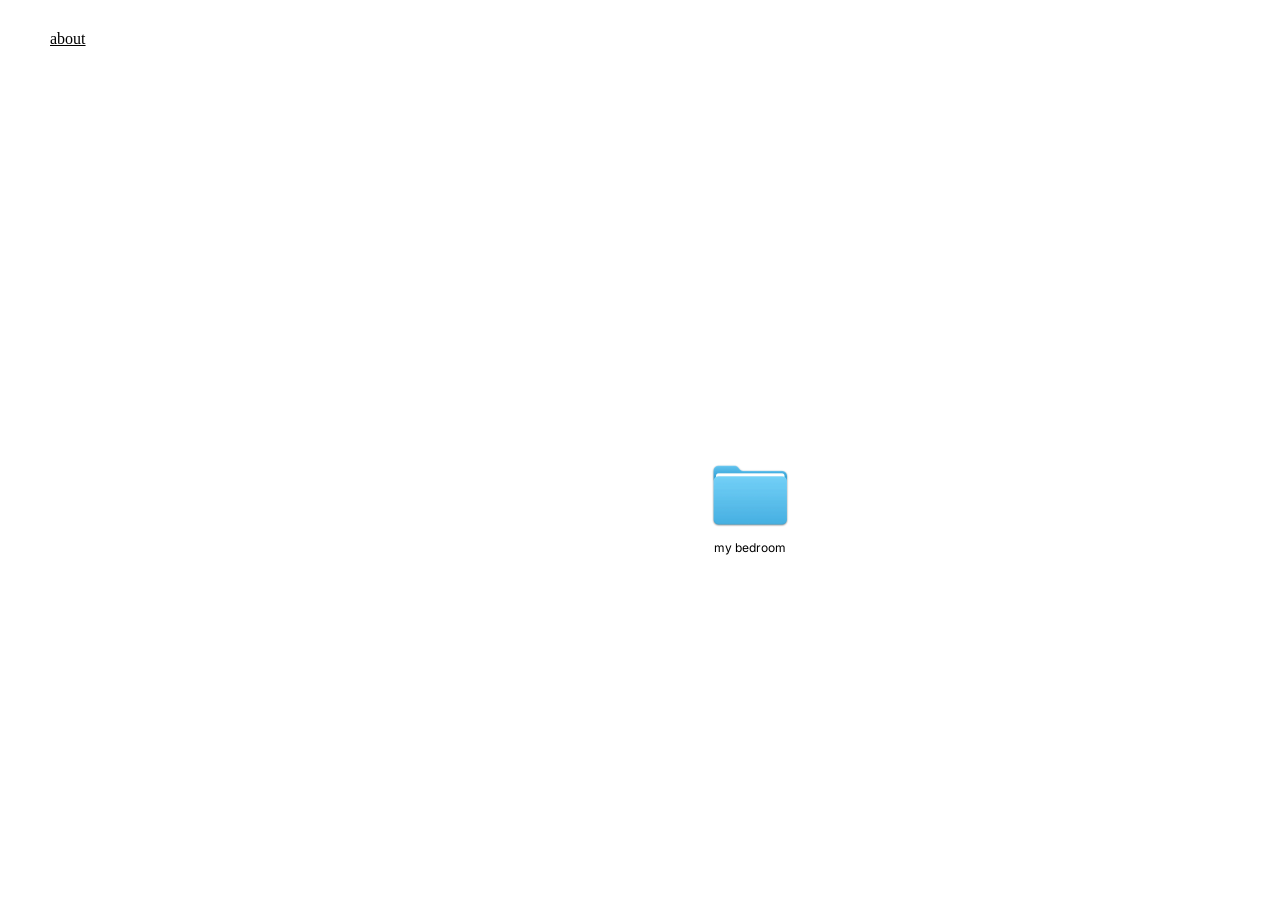
<file: index.html>
<!doctype html>
<html>
    <head>
        <title>translation machine
        </title>

        <link rel="icon" type="image/x-icon" href="myimages/folder Medium.png">

        <link rel="stylesheet" href="main.css">
        <link rel="stylesheet" href="https://fonts.googleapis.com/css?family=inter">    


        <meta name="viewport" content="width=device-width, initial-scale=1.0">
    </head>


    <body>


    <div class="container">
            <div class="about">
            about
            </div>

        <div class="words show">
 my friend michael was going through his files (on mac finder) to search for a specific photo he wanted to show me, and said (multiple times) something along the lines of “sorry my files are so messy”
 <br> <br>
i honestly didn't even think (or care) that they were messy. i know that i've also apologized about my folders and files in the same way. i am so embarrassed of how unorganized they are!
<br> <br>
it reminded me of the way i, and many others, talk and feel about our bedrooms. “sorry its so messy in here!”
<br> <br>
bedrooms, similarly to file managers on our computers, are sacred personal spaces. they give permission for (& maybe perpetuate) the accumulation of clutter and chaos. we can be soooo messy and no one would ever know unless we welcomed them into these spaces.
<br> <br>
this is my room and the things that happen in my room documented through/translated to files and folders <3
</div>

<div class="pic1 show">
<img src="myimages/finderglow.png">
</div>

<div class="pic2 show">
<img src="myimages/roomglow.jpg">
</div>



        <div class="folderpaircontainerwrap">
        <a href="page1.html">
            <div class="folderpaircontainer">
                <div class="foldericondiv">
                    <img class="foldericon" src="myimages/folder Medium.png">
                </div>
                <div class="name">
                    <p> my bedroom </p>
                </div>
            </div>
        </a>
        </div>


    </div>



    </body>
</html>
</file>
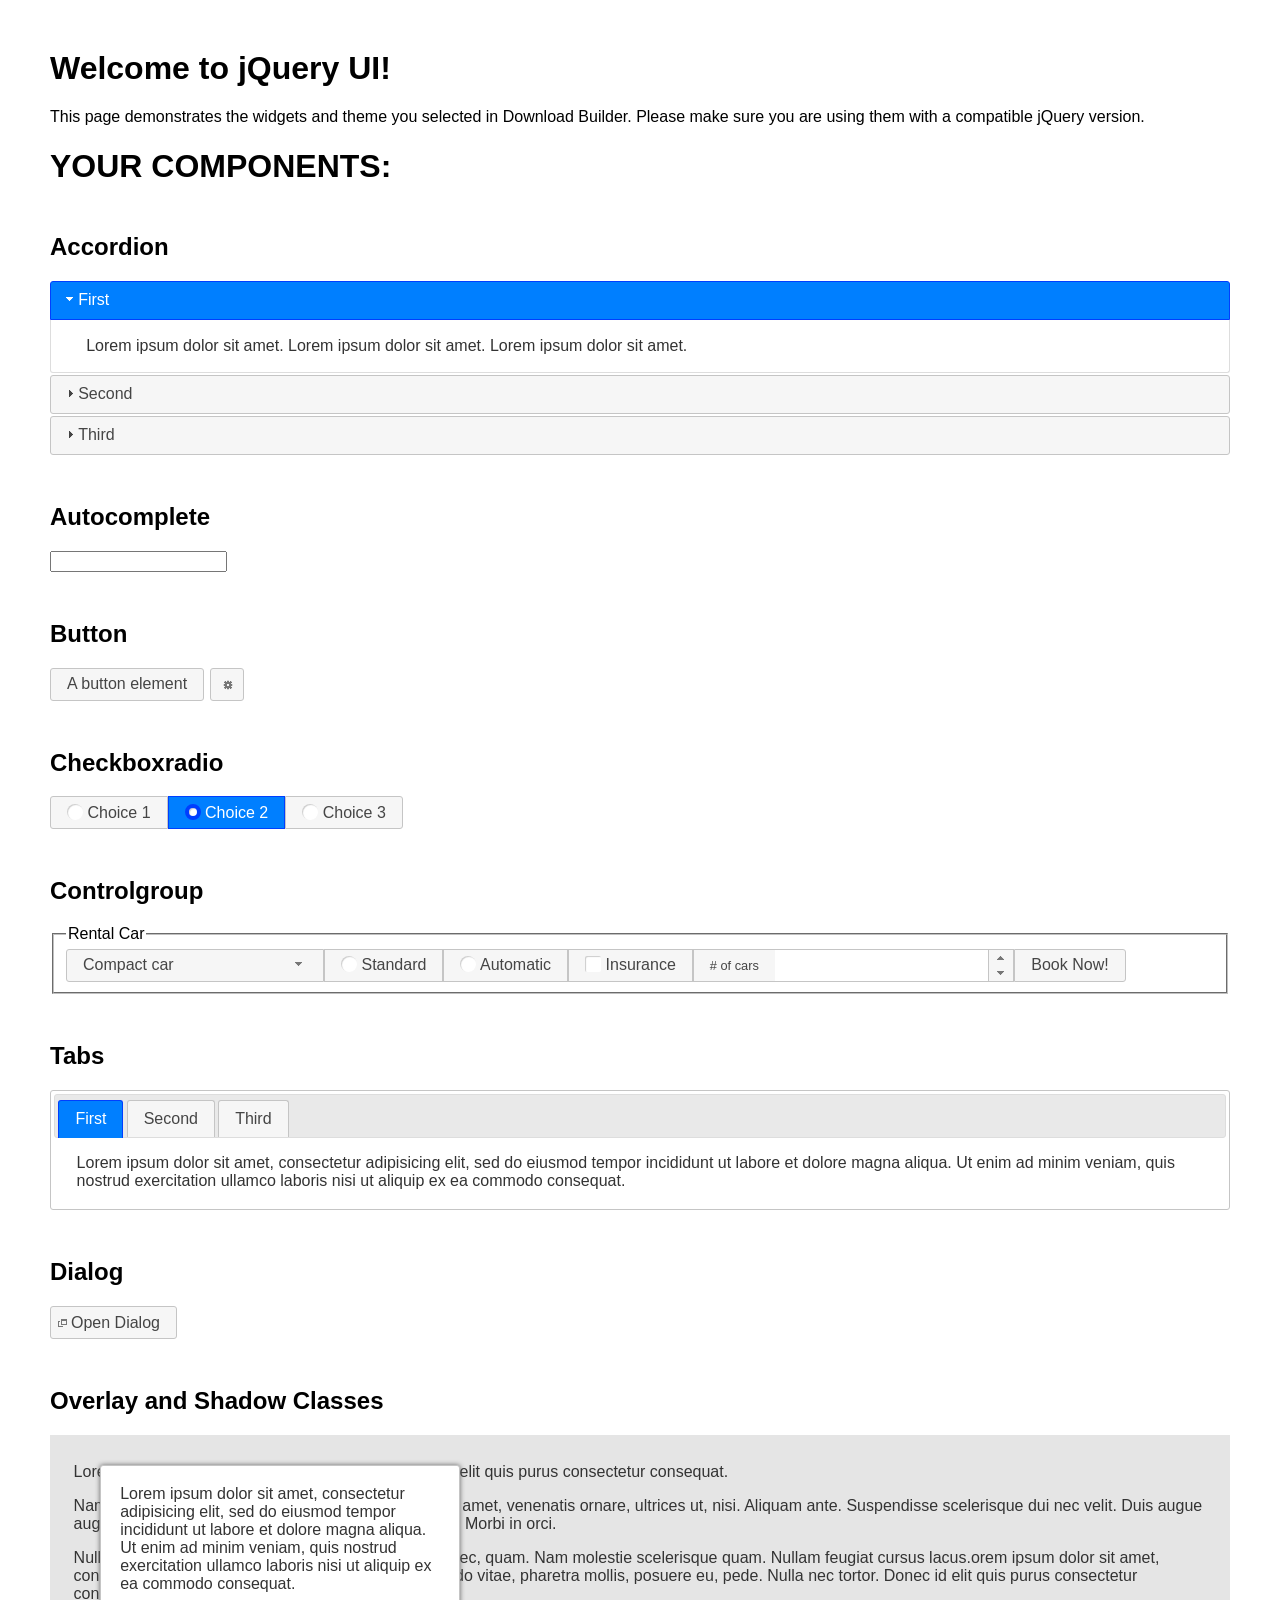
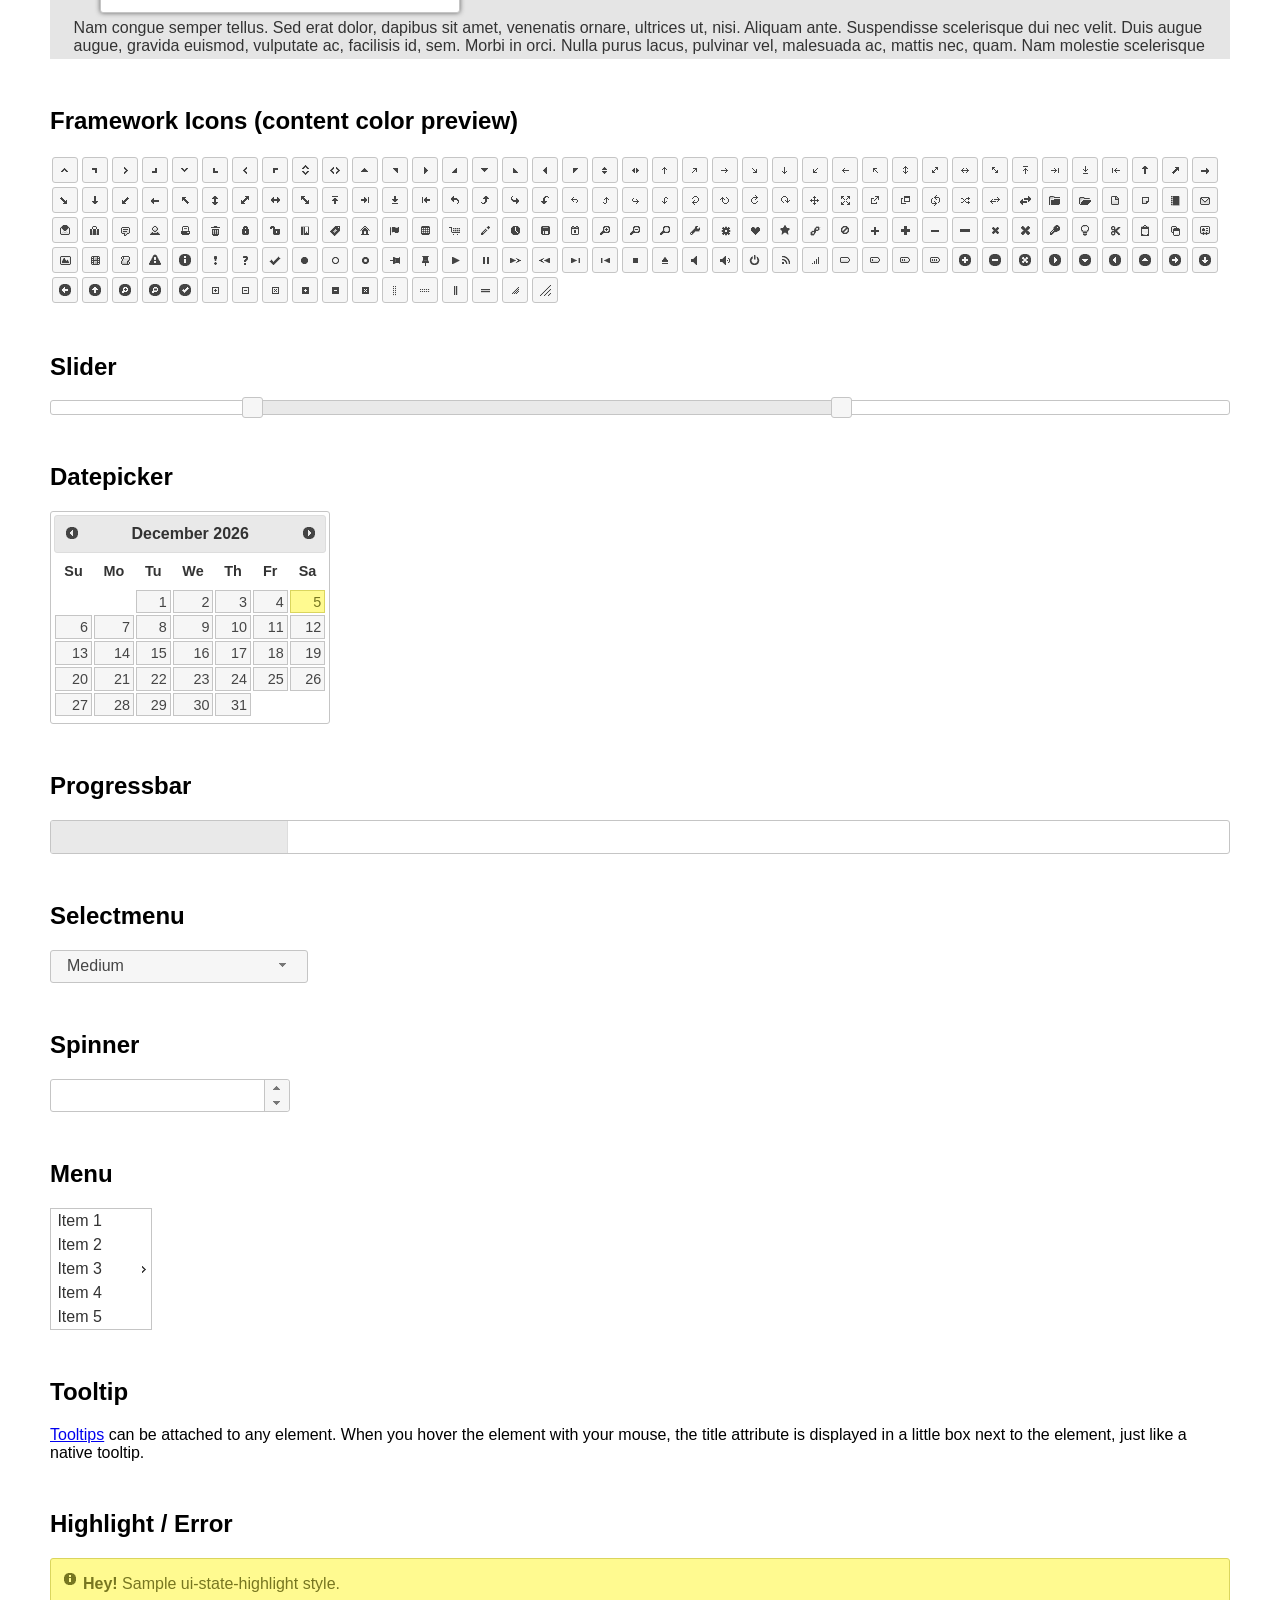
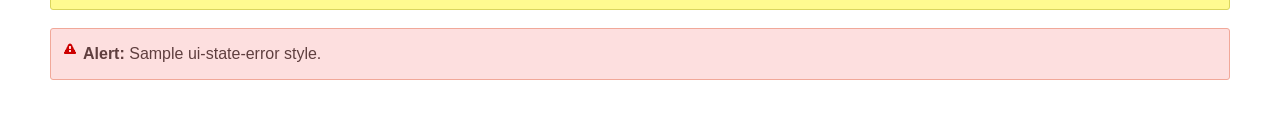
<file: jquery-ui-1.14.2/index.html>
<!doctype html>
<html lang="us">
<head>
	<meta charset="utf-8">
	<title>jQuery UI Example Page</title>
	<link href="jquery-ui.css" rel="stylesheet">
	<style>
	body{
		font-family: "Trebuchet MS", sans-serif;
		margin: 50px;
	}
	.demoHeaders {
		margin-top: 2em;
	}
	#dialog-link {
		padding: .4em 1em .4em 20px;
		text-decoration: none;
		position: relative;
	}
	#dialog-link span.ui-icon {
		margin: 0 5px 0 0;
		position: absolute;
		left: .2em;
		top: 50%;
		margin-top: -8px;
	}
	#icons {
		margin: 0;
		padding: 0;
	}
	#icons li {
		margin: 2px;
		position: relative;
		padding: 4px 0;
		cursor: pointer;
		float: left;
		list-style: none;
	}
	#icons span.ui-icon {
		float: left;
		margin: 0 4px;
	}
	.fakewindowcontain .ui-widget-overlay {
		position: absolute;
	}
	select {
		width: 200px;
	}
	</style>
</head>
<body>

<h1>Welcome to jQuery UI!</h1>

<div class="ui-widget">
	<p>This page demonstrates the widgets and theme you selected in Download Builder. Please make sure you are using them with a compatible jQuery version.</p>
</div>

<h1>YOUR COMPONENTS:</h1>

<!-- Accordion -->
<h2 class="demoHeaders">Accordion</h2>
<div id="accordion">
	<h3>First</h3>
	<div>Lorem ipsum dolor sit amet. Lorem ipsum dolor sit amet. Lorem ipsum dolor sit amet.</div>
	<h3>Second</h3>
	<div>Phasellus mattis tincidunt nibh.</div>
	<h3>Third</h3>
	<div>Nam dui erat, auctor a, dignissim quis.</div>
</div>

<!-- Autocomplete -->
<h2 class="demoHeaders">Autocomplete</h2>
<div>
	<input id="autocomplete" title="type &quot;a&quot;">
</div>

<!-- Button -->
<h2 class="demoHeaders">Button</h2>
<button id="button">A button element</button>
<button id="button-icon">An icon-only button</button>

<!-- Checkboxradio -->
<h2 class="demoHeaders">Checkboxradio</h2>
<form style="margin-top: 1em;">
	<div id="radioset">
		<input type="radio" id="radio1" name="radio"><label for="radio1">Choice 1</label>
		<input type="radio" id="radio2" name="radio" checked="checked"><label for="radio2">Choice 2</label>
		<input type="radio" id="radio3" name="radio"><label for="radio3">Choice 3</label>
	</div>
</form>

<!-- Controlgroup -->
<h2 class="demoHeaders">Controlgroup</h2>
<fieldset>
	<legend>Rental Car</legend>
	<div id="controlgroup">
		<select id="car-type">
			<option>Compact car</option>
			<option>Midsize car</option>
			<option>Full size car</option>
			<option>SUV</option>
			<option>Luxury</option>
			<option>Truck</option>
			<option>Van</option>
		</select>
		<label for="transmission-standard">Standard</label>
		<input type="radio" name="transmission" id="transmission-standard">
		<label for="transmission-automatic">Automatic</label>
		<input type="radio" name="transmission" id="transmission-automatic">
		<label for="insurance">Insurance</label>
		<input type="checkbox" name="insurance" id="insurance">
		<label for="horizontal-spinner" class="ui-controlgroup-label"># of cars</label>
		<input id="horizontal-spinner" class="ui-spinner-input">
		<button>Book Now!</button>
	</div>
</fieldset>

<!-- Tabs -->
<h2 class="demoHeaders">Tabs</h2>
<div id="tabs">
	<ul>
		<li><a href="#tabs-1">First</a></li>
		<li><a href="#tabs-2">Second</a></li>
		<li><a href="#tabs-3">Third</a></li>
	</ul>
	<div id="tabs-1">Lorem ipsum dolor sit amet, consectetur adipisicing elit, sed do eiusmod tempor incididunt ut labore et dolore magna aliqua. Ut enim ad minim veniam, quis nostrud exercitation ullamco laboris nisi ut aliquip ex ea commodo consequat.</div>
	<div id="tabs-2">Phasellus mattis tincidunt nibh. Cras orci urna, blandit id, pretium vel, aliquet ornare, felis. Maecenas scelerisque sem non nisl. Fusce sed lorem in enim dictum bibendum.</div>
	<div id="tabs-3">Nam dui erat, auctor a, dignissim quis, sollicitudin eu, felis. Pellentesque nisi urna, interdum eget, sagittis et, consequat vestibulum, lacus. Mauris porttitor ullamcorper augue.</div>
</div>

<h2 class="demoHeaders">Dialog</h2>
<p>
	<button id="dialog-link" class="ui-button ui-corner-all ui-widget">
		<span class="ui-icon ui-icon-newwin"></span>Open Dialog
	</button>
</p>

<h2 class="demoHeaders">Overlay and Shadow Classes</h2>
<div style="position: relative; width: 96%; height: 200px; padding:1% 2%; overflow:hidden;" class="fakewindowcontain">
	<p>Lorem ipsum dolor sit amet,  Nulla nec tortor. Donec id elit quis purus consectetur consequat. </p><p>Nam congue semper tellus. Sed erat dolor, dapibus sit amet, venenatis ornare, ultrices ut, nisi. Aliquam ante. Suspendisse scelerisque dui nec velit. Duis augue augue, gravida euismod, vulputate ac, facilisis id, sem. Morbi in orci. </p><p>Nulla purus lacus, pulvinar vel, malesuada ac, mattis nec, quam. Nam molestie scelerisque quam. Nullam feugiat cursus lacus.orem ipsum dolor sit amet, consectetur adipiscing elit. Donec libero risus, commodo vitae, pharetra mollis, posuere eu, pede. Nulla nec tortor. Donec id elit quis purus consectetur consequat. </p><p>Nam congue semper tellus. Sed erat dolor, dapibus sit amet, venenatis ornare, ultrices ut, nisi. Aliquam ante. Suspendisse scelerisque dui nec velit. Duis augue augue, gravida euismod, vulputate ac, facilisis id, sem. Morbi in orci. Nulla purus lacus, pulvinar vel, malesuada ac, mattis nec, quam. Nam molestie scelerisque quam. </p><p>Nullam feugiat cursus lacus.orem ipsum dolor sit amet, consectetur adipiscing elit. Donec libero risus, commodo vitae, pharetra mollis, posuere eu, pede. Nulla nec tortor. Donec id elit quis purus consectetur consequat. Nam congue semper tellus. Sed erat dolor, dapibus sit amet, venenatis ornare, ultrices ut, nisi. Aliquam ante. </p><p>Suspendisse scelerisque dui nec velit. Duis augue augue, gravida euismod, vulputate ac, facilisis id, sem. Morbi in orci. Nulla purus lacus, pulvinar vel, malesuada ac, mattis nec, quam. Nam molestie scelerisque quam. Nullam feugiat cursus lacus.orem ipsum dolor sit amet, consectetur adipiscing elit. Donec libero risus, commodo vitae, pharetra mollis, posuere eu, pede. Nulla nec tortor. Donec id elit quis purus consectetur consequat. Nam congue semper tellus. Sed erat dolor, dapibus sit amet, venenatis ornare, ultrices ut, nisi. </p>

	<!-- ui-dialog -->
	<div class="ui-widget-overlay ui-front"></div>
	<div style="position: absolute; width: 320px; left: 50px; top: 30px; padding: 1.2em" class="ui-widget ui-front ui-widget-content ui-corner-all ui-widget-shadow">
		Lorem ipsum dolor sit amet, consectetur adipisicing elit, sed do eiusmod tempor incididunt ut labore et dolore magna aliqua. Ut enim ad minim veniam, quis nostrud exercitation ullamco laboris nisi ut aliquip ex ea commodo consequat.
	</div>

</div>

<!-- ui-dialog -->
<div id="dialog" title="Dialog Title">
	<p>Lorem ipsum dolor sit amet, consectetur adipisicing elit, sed do eiusmod tempor incididunt ut labore et dolore magna aliqua. Ut enim ad minim veniam, quis nostrud exercitation ullamco laboris nisi ut aliquip ex ea commodo consequat.</p>
</div>


<h2 class="demoHeaders">Framework Icons (content color preview)</h2>
<ul id="icons" class="ui-widget ui-helper-clearfix">
	<li class="ui-state-default ui-corner-all" title=".ui-icon-caret-1-n"><span class="ui-icon ui-icon-caret-1-n"></span></li>
	<li class="ui-state-default ui-corner-all" title=".ui-icon-caret-1-ne"><span class="ui-icon ui-icon-caret-1-ne"></span></li>
	<li class="ui-state-default ui-corner-all" title=".ui-icon-caret-1-e"><span class="ui-icon ui-icon-caret-1-e"></span></li>
	<li class="ui-state-default ui-corner-all" title=".ui-icon-caret-1-se"><span class="ui-icon ui-icon-caret-1-se"></span></li>
	<li class="ui-state-default ui-corner-all" title=".ui-icon-caret-1-s"><span class="ui-icon ui-icon-caret-1-s"></span></li>
	<li class="ui-state-default ui-corner-all" title=".ui-icon-caret-1-sw"><span class="ui-icon ui-icon-caret-1-sw"></span></li>
	<li class="ui-state-default ui-corner-all" title=".ui-icon-caret-1-w"><span class="ui-icon ui-icon-caret-1-w"></span></li>
	<li class="ui-state-default ui-corner-all" title=".ui-icon-caret-1-nw"><span class="ui-icon ui-icon-caret-1-nw"></span></li>
	<li class="ui-state-default ui-corner-all" title=".ui-icon-caret-2-n-s"><span class="ui-icon ui-icon-caret-2-n-s"></span></li>
	<li class="ui-state-default ui-corner-all" title=".ui-icon-caret-2-e-w"><span class="ui-icon ui-icon-caret-2-e-w"></span></li>
	<li class="ui-state-default ui-corner-all" title=".ui-icon-triangle-1-n"><span class="ui-icon ui-icon-triangle-1-n"></span></li>
	<li class="ui-state-default ui-corner-all" title=".ui-icon-triangle-1-ne"><span class="ui-icon ui-icon-triangle-1-ne"></span></li>
	<li class="ui-state-default ui-corner-all" title=".ui-icon-triangle-1-e"><span class="ui-icon ui-icon-triangle-1-e"></span></li>
	<li class="ui-state-default ui-corner-all" title=".ui-icon-triangle-1-se"><span class="ui-icon ui-icon-triangle-1-se"></span></li>
	<li class="ui-state-default ui-corner-all" title=".ui-icon-triangle-1-s"><span class="ui-icon ui-icon-triangle-1-s"></span></li>
	<li class="ui-state-default ui-corner-all" title=".ui-icon-triangle-1-sw"><span class="ui-icon ui-icon-triangle-1-sw"></span></li>
	<li class="ui-state-default ui-corner-all" title=".ui-icon-triangle-1-w"><span class="ui-icon ui-icon-triangle-1-w"></span></li>
	<li class="ui-state-default ui-corner-all" title=".ui-icon-triangle-1-nw"><span class="ui-icon ui-icon-triangle-1-nw"></span></li>
	<li class="ui-state-default ui-corner-all" title=".ui-icon-triangle-2-n-s"><span class="ui-icon ui-icon-triangle-2-n-s"></span></li>
	<li class="ui-state-default ui-corner-all" title=".ui-icon-triangle-2-e-w"><span class="ui-icon ui-icon-triangle-2-e-w"></span></li>
	<li class="ui-state-default ui-corner-all" title=".ui-icon-arrow-1-n"><span class="ui-icon ui-icon-arrow-1-n"></span></li>
	<li class="ui-state-default ui-corner-all" title=".ui-icon-arrow-1-ne"><span class="ui-icon ui-icon-arrow-1-ne"></span></li>
	<li class="ui-state-default ui-corner-all" title=".ui-icon-arrow-1-e"><span class="ui-icon ui-icon-arrow-1-e"></span></li>
	<li class="ui-state-default ui-corner-all" title=".ui-icon-arrow-1-se"><span class="ui-icon ui-icon-arrow-1-se"></span></li>
	<li class="ui-state-default ui-corner-all" title=".ui-icon-arrow-1-s"><span class="ui-icon ui-icon-arrow-1-s"></span></li>
	<li class="ui-state-default ui-corner-all" title=".ui-icon-arrow-1-sw"><span class="ui-icon ui-icon-arrow-1-sw"></span></li>
	<li class="ui-state-default ui-corner-all" title=".ui-icon-arrow-1-w"><span class="ui-icon ui-icon-arrow-1-w"></span></li>
	<li class="ui-state-default ui-corner-all" title=".ui-icon-arrow-1-nw"><span class="ui-icon ui-icon-arrow-1-nw"></span></li>
	<li class="ui-state-default ui-corner-all" title=".ui-icon-arrow-2-n-s"><span class="ui-icon ui-icon-arrow-2-n-s"></span></li>
	<li class="ui-state-default ui-corner-all" title=".ui-icon-arrow-2-ne-sw"><span class="ui-icon ui-icon-arrow-2-ne-sw"></span></li>
	<li class="ui-state-default ui-corner-all" title=".ui-icon-arrow-2-e-w"><span class="ui-icon ui-icon-arrow-2-e-w"></span></li>
	<li class="ui-state-default ui-corner-all" title=".ui-icon-arrow-2-se-nw"><span class="ui-icon ui-icon-arrow-2-se-nw"></span></li>
	<li class="ui-state-default ui-corner-all" title=".ui-icon-arrowstop-1-n"><span class="ui-icon ui-icon-arrowstop-1-n"></span></li>
	<li class="ui-state-default ui-corner-all" title=".ui-icon-arrowstop-1-e"><span class="ui-icon ui-icon-arrowstop-1-e"></span></li>
	<li class="ui-state-default ui-corner-all" title=".ui-icon-arrowstop-1-s"><span class="ui-icon ui-icon-arrowstop-1-s"></span></li>
	<li class="ui-state-default ui-corner-all" title=".ui-icon-arrowstop-1-w"><span class="ui-icon ui-icon-arrowstop-1-w"></span></li>
	<li class="ui-state-default ui-corner-all" title=".ui-icon-arrowthick-1-n"><span class="ui-icon ui-icon-arrowthick-1-n"></span></li>
	<li class="ui-state-default ui-corner-all" title=".ui-icon-arrowthick-1-ne"><span class="ui-icon ui-icon-arrowthick-1-ne"></span></li>
	<li class="ui-state-default ui-corner-all" title=".ui-icon-arrowthick-1-e"><span class="ui-icon ui-icon-arrowthick-1-e"></span></li>
	<li class="ui-state-default ui-corner-all" title=".ui-icon-arrowthick-1-se"><span class="ui-icon ui-icon-arrowthick-1-se"></span></li>
	<li class="ui-state-default ui-corner-all" title=".ui-icon-arrowthick-1-s"><span class="ui-icon ui-icon-arrowthick-1-s"></span></li>
	<li class="ui-state-default ui-corner-all" title=".ui-icon-arrowthick-1-sw"><span class="ui-icon ui-icon-arrowthick-1-sw"></span></li>
	<li class="ui-state-default ui-corner-all" title=".ui-icon-arrowthick-1-w"><span class="ui-icon ui-icon-arrowthick-1-w"></span></li>
	<li class="ui-state-default ui-corner-all" title=".ui-icon-arrowthick-1-nw"><span class="ui-icon ui-icon-arrowthick-1-nw"></span></li>
	<li class="ui-state-default ui-corner-all" title=".ui-icon-arrowthick-2-n-s"><span class="ui-icon ui-icon-arrowthick-2-n-s"></span></li>
	<li class="ui-state-default ui-corner-all" title=".ui-icon-arrowthick-2-ne-sw"><span class="ui-icon ui-icon-arrowthick-2-ne-sw"></span></li>
	<li class="ui-state-default ui-corner-all" title=".ui-icon-arrowthick-2-e-w"><span class="ui-icon ui-icon-arrowthick-2-e-w"></span></li>
	<li class="ui-state-default ui-corner-all" title=".ui-icon-arrowthick-2-se-nw"><span class="ui-icon ui-icon-arrowthick-2-se-nw"></span></li>
	<li class="ui-state-default ui-corner-all" title=".ui-icon-arrowthickstop-1-n"><span class="ui-icon ui-icon-arrowthickstop-1-n"></span></li>
	<li class="ui-state-default ui-corner-all" title=".ui-icon-arrowthickstop-1-e"><span class="ui-icon ui-icon-arrowthickstop-1-e"></span></li>
	<li class="ui-state-default ui-corner-all" title=".ui-icon-arrowthickstop-1-s"><span class="ui-icon ui-icon-arrowthickstop-1-s"></span></li>
	<li class="ui-state-default ui-corner-all" title=".ui-icon-arrowthickstop-1-w"><span class="ui-icon ui-icon-arrowthickstop-1-w"></span></li>
	<li class="ui-state-default ui-corner-all" title=".ui-icon-arrowreturnthick-1-w"><span class="ui-icon ui-icon-arrowreturnthick-1-w"></span></li>
	<li class="ui-state-default ui-corner-all" title=".ui-icon-arrowreturnthick-1-n"><span class="ui-icon ui-icon-arrowreturnthick-1-n"></span></li>
	<li class="ui-state-default ui-corner-all" title=".ui-icon-arrowreturnthick-1-e"><span class="ui-icon ui-icon-arrowreturnthick-1-e"></span></li>
	<li class="ui-state-default ui-corner-all" title=".ui-icon-arrowreturnthick-1-s"><span class="ui-icon ui-icon-arrowreturnthick-1-s"></span></li>
	<li class="ui-state-default ui-corner-all" title=".ui-icon-arrowreturn-1-w"><span class="ui-icon ui-icon-arrowreturn-1-w"></span></li>
	<li class="ui-state-default ui-corner-all" title=".ui-icon-arrowreturn-1-n"><span class="ui-icon ui-icon-arrowreturn-1-n"></span></li>
	<li class="ui-state-default ui-corner-all" title=".ui-icon-arrowreturn-1-e"><span class="ui-icon ui-icon-arrowreturn-1-e"></span></li>
	<li class="ui-state-default ui-corner-all" title=".ui-icon-arrowreturn-1-s"><span class="ui-icon ui-icon-arrowreturn-1-s"></span></li>
	<li class="ui-state-default ui-corner-all" title=".ui-icon-arrowrefresh-1-w"><span class="ui-icon ui-icon-arrowrefresh-1-w"></span></li>
	<li class="ui-state-default ui-corner-all" title=".ui-icon-arrowrefresh-1-n"><span class="ui-icon ui-icon-arrowrefresh-1-n"></span></li>
	<li class="ui-state-default ui-corner-all" title=".ui-icon-arrowrefresh-1-e"><span class="ui-icon ui-icon-arrowrefresh-1-e"></span></li>
	<li class="ui-state-default ui-corner-all" title=".ui-icon-arrowrefresh-1-s"><span class="ui-icon ui-icon-arrowrefresh-1-s"></span></li>
	<li class="ui-state-default ui-corner-all" title=".ui-icon-arrow-4"><span class="ui-icon ui-icon-arrow-4"></span></li>
	<li class="ui-state-default ui-corner-all" title=".ui-icon-arrow-4-diag"><span class="ui-icon ui-icon-arrow-4-diag"></span></li>
	<li class="ui-state-default ui-corner-all" title=".ui-icon-extlink"><span class="ui-icon ui-icon-extlink"></span></li>
	<li class="ui-state-default ui-corner-all" title=".ui-icon-newwin"><span class="ui-icon ui-icon-newwin"></span></li>
	<li class="ui-state-default ui-corner-all" title=".ui-icon-refresh"><span class="ui-icon ui-icon-refresh"></span></li>
	<li class="ui-state-default ui-corner-all" title=".ui-icon-shuffle"><span class="ui-icon ui-icon-shuffle"></span></li>
	<li class="ui-state-default ui-corner-all" title=".ui-icon-transfer-e-w"><span class="ui-icon ui-icon-transfer-e-w"></span></li>
	<li class="ui-state-default ui-corner-all" title=".ui-icon-transferthick-e-w"><span class="ui-icon ui-icon-transferthick-e-w"></span></li>
	<li class="ui-state-default ui-corner-all" title=".ui-icon-folder-collapsed"><span class="ui-icon ui-icon-folder-collapsed"></span></li>
	<li class="ui-state-default ui-corner-all" title=".ui-icon-folder-open"><span class="ui-icon ui-icon-folder-open"></span></li>
	<li class="ui-state-default ui-corner-all" title=".ui-icon-document"><span class="ui-icon ui-icon-document"></span></li>
	<li class="ui-state-default ui-corner-all" title=".ui-icon-document-b"><span class="ui-icon ui-icon-document-b"></span></li>
	<li class="ui-state-default ui-corner-all" title=".ui-icon-note"><span class="ui-icon ui-icon-note"></span></li>
	<li class="ui-state-default ui-corner-all" title=".ui-icon-mail-closed"><span class="ui-icon ui-icon-mail-closed"></span></li>
	<li class="ui-state-default ui-corner-all" title=".ui-icon-mail-open"><span class="ui-icon ui-icon-mail-open"></span></li>
	<li class="ui-state-default ui-corner-all" title=".ui-icon-suitcase"><span class="ui-icon ui-icon-suitcase"></span></li>
	<li class="ui-state-default ui-corner-all" title=".ui-icon-comment"><span class="ui-icon ui-icon-comment"></span></li>
	<li class="ui-state-default ui-corner-all" title=".ui-icon-person"><span class="ui-icon ui-icon-person"></span></li>
	<li class="ui-state-default ui-corner-all" title=".ui-icon-print"><span class="ui-icon ui-icon-print"></span></li>
	<li class="ui-state-default ui-corner-all" title=".ui-icon-trash"><span class="ui-icon ui-icon-trash"></span></li>
	<li class="ui-state-default ui-corner-all" title=".ui-icon-locked"><span class="ui-icon ui-icon-locked"></span></li>
	<li class="ui-state-default ui-corner-all" title=".ui-icon-unlocked"><span class="ui-icon ui-icon-unlocked"></span></li>
	<li class="ui-state-default ui-corner-all" title=".ui-icon-bookmark"><span class="ui-icon ui-icon-bookmark"></span></li>
	<li class="ui-state-default ui-corner-all" title=".ui-icon-tag"><span class="ui-icon ui-icon-tag"></span></li>
	<li class="ui-state-default ui-corner-all" title=".ui-icon-home"><span class="ui-icon ui-icon-home"></span></li>
	<li class="ui-state-default ui-corner-all" title=".ui-icon-flag"><span class="ui-icon ui-icon-flag"></span></li>
	<li class="ui-state-default ui-corner-all" title=".ui-icon-calculator"><span class="ui-icon ui-icon-calculator"></span></li>
	<li class="ui-state-default ui-corner-all" title=".ui-icon-cart"><span class="ui-icon ui-icon-cart"></span></li>
	<li class="ui-state-default ui-corner-all" title=".ui-icon-pencil"><span class="ui-icon ui-icon-pencil"></span></li>
	<li class="ui-state-default ui-corner-all" title=".ui-icon-clock"><span class="ui-icon ui-icon-clock"></span></li>
	<li class="ui-state-default ui-corner-all" title=".ui-icon-disk"><span class="ui-icon ui-icon-disk"></span></li>
	<li class="ui-state-default ui-corner-all" title=".ui-icon-calendar"><span class="ui-icon ui-icon-calendar"></span></li>
	<li class="ui-state-default ui-corner-all" title=".ui-icon-zoomin"><span class="ui-icon ui-icon-zoomin"></span></li>
	<li class="ui-state-default ui-corner-all" title=".ui-icon-zoomout"><span class="ui-icon ui-icon-zoomout"></span></li>
	<li class="ui-state-default ui-corner-all" title=".ui-icon-search"><span class="ui-icon ui-icon-search"></span></li>
	<li class="ui-state-default ui-corner-all" title=".ui-icon-wrench"><span class="ui-icon ui-icon-wrench"></span></li>
	<li class="ui-state-default ui-corner-all" title=".ui-icon-gear"><span class="ui-icon ui-icon-gear"></span></li>
	<li class="ui-state-default ui-corner-all" title=".ui-icon-heart"><span class="ui-icon ui-icon-heart"></span></li>
	<li class="ui-state-default ui-corner-all" title=".ui-icon-star"><span class="ui-icon ui-icon-star"></span></li>
	<li class="ui-state-default ui-corner-all" title=".ui-icon-link"><span class="ui-icon ui-icon-link"></span></li>
	<li class="ui-state-default ui-corner-all" title=".ui-icon-cancel"><span class="ui-icon ui-icon-cancel"></span></li>
	<li class="ui-state-default ui-corner-all" title=".ui-icon-plus"><span class="ui-icon ui-icon-plus"></span></li>
	<li class="ui-state-default ui-corner-all" title=".ui-icon-plusthick"><span class="ui-icon ui-icon-plusthick"></span></li>
	<li class="ui-state-default ui-corner-all" title=".ui-icon-minus"><span class="ui-icon ui-icon-minus"></span></li>
	<li class="ui-state-default ui-corner-all" title=".ui-icon-minusthick"><span class="ui-icon ui-icon-minusthick"></span></li>
	<li class="ui-state-default ui-corner-all" title=".ui-icon-close"><span class="ui-icon ui-icon-close"></span></li>
	<li class="ui-state-default ui-corner-all" title=".ui-icon-closethick"><span class="ui-icon ui-icon-closethick"></span></li>
	<li class="ui-state-default ui-corner-all" title=".ui-icon-key"><span class="ui-icon ui-icon-key"></span></li>
	<li class="ui-state-default ui-corner-all" title=".ui-icon-lightbulb"><span class="ui-icon ui-icon-lightbulb"></span></li>
	<li class="ui-state-default ui-corner-all" title=".ui-icon-scissors"><span class="ui-icon ui-icon-scissors"></span></li>
	<li class="ui-state-default ui-corner-all" title=".ui-icon-clipboard"><span class="ui-icon ui-icon-clipboard"></span></li>
	<li class="ui-state-default ui-corner-all" title=".ui-icon-copy"><span class="ui-icon ui-icon-copy"></span></li>
	<li class="ui-state-default ui-corner-all" title=".ui-icon-contact"><span class="ui-icon ui-icon-contact"></span></li>
	<li class="ui-state-default ui-corner-all" title=".ui-icon-image"><span class="ui-icon ui-icon-image"></span></li>
	<li class="ui-state-default ui-corner-all" title=".ui-icon-video"><span class="ui-icon ui-icon-video"></span></li>
	<li class="ui-state-default ui-corner-all" title=".ui-icon-script"><span class="ui-icon ui-icon-script"></span></li>
	<li class="ui-state-default ui-corner-all" title=".ui-icon-alert"><span class="ui-icon ui-icon-alert"></span></li>
	<li class="ui-state-default ui-corner-all" title=".ui-icon-info"><span class="ui-icon ui-icon-info"></span></li>
	<li class="ui-state-default ui-corner-all" title=".ui-icon-notice"><span class="ui-icon ui-icon-notice"></span></li>
	<li class="ui-state-default ui-corner-all" title=".ui-icon-help"><span class="ui-icon ui-icon-help"></span></li>
	<li class="ui-state-default ui-corner-all" title=".ui-icon-check"><span class="ui-icon ui-icon-check"></span></li>
	<li class="ui-state-default ui-corner-all" title=".ui-icon-bullet"><span class="ui-icon ui-icon-bullet"></span></li>
	<li class="ui-state-default ui-corner-all" title=".ui-icon-radio-off"><span class="ui-icon ui-icon-radio-off"></span></li>
	<li class="ui-state-default ui-corner-all" title=".ui-icon-radio-on"><span class="ui-icon ui-icon-radio-on"></span></li>
	<li class="ui-state-default ui-corner-all" title=".ui-icon-pin-w"><span class="ui-icon ui-icon-pin-w"></span></li>
	<li class="ui-state-default ui-corner-all" title=".ui-icon-pin-s"><span class="ui-icon ui-icon-pin-s"></span></li>
	<li class="ui-state-default ui-corner-all" title=".ui-icon-play"><span class="ui-icon ui-icon-play"></span></li>
	<li class="ui-state-default ui-corner-all" title=".ui-icon-pause"><span class="ui-icon ui-icon-pause"></span></li>
	<li class="ui-state-default ui-corner-all" title=".ui-icon-seek-next"><span class="ui-icon ui-icon-seek-next"></span></li>
	<li class="ui-state-default ui-corner-all" title=".ui-icon-seek-prev"><span class="ui-icon ui-icon-seek-prev"></span></li>
	<li class="ui-state-default ui-corner-all" title=".ui-icon-seek-end"><span class="ui-icon ui-icon-seek-end"></span></li>
	<li class="ui-state-default ui-corner-all" title=".ui-icon-seek-first"><span class="ui-icon ui-icon-seek-first"></span></li>
	<li class="ui-state-default ui-corner-all" title=".ui-icon-stop"><span class="ui-icon ui-icon-stop"></span></li>
	<li class="ui-state-default ui-corner-all" title=".ui-icon-eject"><span class="ui-icon ui-icon-eject"></span></li>
	<li class="ui-state-default ui-corner-all" title=".ui-icon-volume-off"><span class="ui-icon ui-icon-volume-off"></span></li>
	<li class="ui-state-default ui-corner-all" title=".ui-icon-volume-on"><span class="ui-icon ui-icon-volume-on"></span></li>
	<li class="ui-state-default ui-corner-all" title=".ui-icon-power"><span class="ui-icon ui-icon-power"></span></li>
	<li class="ui-state-default ui-corner-all" title=".ui-icon-signal-diag"><span class="ui-icon ui-icon-signal-diag"></span></li>
	<li class="ui-state-default ui-corner-all" title=".ui-icon-signal"><span class="ui-icon ui-icon-signal"></span></li>
	<li class="ui-state-default ui-corner-all" title=".ui-icon-battery-0"><span class="ui-icon ui-icon-battery-0"></span></li>
	<li class="ui-state-default ui-corner-all" title=".ui-icon-battery-1"><span class="ui-icon ui-icon-battery-1"></span></li>
	<li class="ui-state-default ui-corner-all" title=".ui-icon-battery-2"><span class="ui-icon ui-icon-battery-2"></span></li>
	<li class="ui-state-default ui-corner-all" title=".ui-icon-battery-3"><span class="ui-icon ui-icon-battery-3"></span></li>
	<li class="ui-state-default ui-corner-all" title=".ui-icon-circle-plus"><span class="ui-icon ui-icon-circle-plus"></span></li>
	<li class="ui-state-default ui-corner-all" title=".ui-icon-circle-minus"><span class="ui-icon ui-icon-circle-minus"></span></li>
	<li class="ui-state-default ui-corner-all" title=".ui-icon-circle-close"><span class="ui-icon ui-icon-circle-close"></span></li>
	<li class="ui-state-default ui-corner-all" title=".ui-icon-circle-triangle-e"><span class="ui-icon ui-icon-circle-triangle-e"></span></li>
	<li class="ui-state-default ui-corner-all" title=".ui-icon-circle-triangle-s"><span class="ui-icon ui-icon-circle-triangle-s"></span></li>
	<li class="ui-state-default ui-corner-all" title=".ui-icon-circle-triangle-w"><span class="ui-icon ui-icon-circle-triangle-w"></span></li>
	<li class="ui-state-default ui-corner-all" title=".ui-icon-circle-triangle-n"><span class="ui-icon ui-icon-circle-triangle-n"></span></li>
	<li class="ui-state-default ui-corner-all" title=".ui-icon-circle-arrow-e"><span class="ui-icon ui-icon-circle-arrow-e"></span></li>
	<li class="ui-state-default ui-corner-all" title=".ui-icon-circle-arrow-s"><span class="ui-icon ui-icon-circle-arrow-s"></span></li>
	<li class="ui-state-default ui-corner-all" title=".ui-icon-circle-arrow-w"><span class="ui-icon ui-icon-circle-arrow-w"></span></li>
	<li class="ui-state-default ui-corner-all" title=".ui-icon-circle-arrow-n"><span class="ui-icon ui-icon-circle-arrow-n"></span></li>
	<li class="ui-state-default ui-corner-all" title=".ui-icon-circle-zoomin"><span class="ui-icon ui-icon-circle-zoomin"></span></li>
	<li class="ui-state-default ui-corner-all" title=".ui-icon-circle-zoomout"><span class="ui-icon ui-icon-circle-zoomout"></span></li>
	<li class="ui-state-default ui-corner-all" title=".ui-icon-circle-check"><span class="ui-icon ui-icon-circle-check"></span></li>
	<li class="ui-state-default ui-corner-all" title=".ui-icon-circlesmall-plus"><span class="ui-icon ui-icon-circlesmall-plus"></span></li>
	<li class="ui-state-default ui-corner-all" title=".ui-icon-circlesmall-minus"><span class="ui-icon ui-icon-circlesmall-minus"></span></li>
	<li class="ui-state-default ui-corner-all" title=".ui-icon-circlesmall-close"><span class="ui-icon ui-icon-circlesmall-close"></span></li>
	<li class="ui-state-default ui-corner-all" title=".ui-icon-squaresmall-plus"><span class="ui-icon ui-icon-squaresmall-plus"></span></li>
	<li class="ui-state-default ui-corner-all" title=".ui-icon-squaresmall-minus"><span class="ui-icon ui-icon-squaresmall-minus"></span></li>
	<li class="ui-state-default ui-corner-all" title=".ui-icon-squaresmall-close"><span class="ui-icon ui-icon-squaresmall-close"></span></li>
	<li class="ui-state-default ui-corner-all" title=".ui-icon-grip-dotted-vertical"><span class="ui-icon ui-icon-grip-dotted-vertical"></span></li>
	<li class="ui-state-default ui-corner-all" title=".ui-icon-grip-dotted-horizontal"><span class="ui-icon ui-icon-grip-dotted-horizontal"></span></li>
	<li class="ui-state-default ui-corner-all" title=".ui-icon-grip-solid-vertical"><span class="ui-icon ui-icon-grip-solid-vertical"></span></li>
	<li class="ui-state-default ui-corner-all" title=".ui-icon-grip-solid-horizontal"><span class="ui-icon ui-icon-grip-solid-horizontal"></span></li>
	<li class="ui-state-default ui-corner-all" title=".ui-icon-gripsmall-diagonal-se"><span class="ui-icon ui-icon-gripsmall-diagonal-se"></span></li>
	<li class="ui-state-default ui-corner-all" title=".ui-icon-grip-diagonal-se"><span class="ui-icon ui-icon-grip-diagonal-se"></span></li>
</ul>

<!-- Slider -->
<h2 class="demoHeaders">Slider</h2>
<div id="slider"></div>

<!-- Datepicker -->
<h2 class="demoHeaders">Datepicker</h2>
<div id="datepicker"></div>

<!-- Progressbar -->
<h2 class="demoHeaders">Progressbar</h2>
<div id="progressbar"></div>

<!-- Progressbar -->
<h2 class="demoHeaders">Selectmenu</h2>
<select id="selectmenu">
	<option>Slower</option>
	<option>Slow</option>
	<option selected="selected">Medium</option>
	<option>Fast</option>
	<option>Faster</option>
</select>

<!-- Spinner -->
<h2 class="demoHeaders">Spinner</h2>
<input id="spinner">

<!-- Menu -->
<h2 class="demoHeaders">Menu</h2>
<ul style="width:100px;" id="menu">
	<li><div>Item 1</div></li>
	<li><div>Item 2</div></li>
	<li><div>Item 3</div>
		<ul>
			<li><div>Item 3-1</div></li>
			<li><div>Item 3-2</div></li>
			<li><div>Item 3-3</div></li>
			<li><div>Item 3-4</div></li>
			<li><div>Item 3-5</div></li>
		</ul>
	</li>
	<li><div>Item 4</div></li>
	<li><div>Item 5</div></li>
</ul>

<!-- Tooltip -->
<h2 class="demoHeaders">Tooltip</h2>
<p id="tooltip">
	<a href="#" title="That&apos;s what this widget is">Tooltips</a> can be attached to any element. When you hover
the element with your mouse, the title attribute is displayed in a little box next to the element, just like a native tooltip.
</p>

<!-- Highlight / Error -->
<h2 class="demoHeaders">Highlight / Error</h2>
<div class="ui-widget">
	<div class="ui-state-highlight ui-corner-all" style="margin-top: 20px; padding: 0 .7em;">
		<p><span class="ui-icon ui-icon-info" style="float: left; margin-right: .3em;"></span>
		<strong>Hey!</strong> Sample ui-state-highlight style.</p>
	</div>
</div>
<br>
<div class="ui-widget">
	<div class="ui-state-error ui-corner-all" style="padding: 0 .7em;">
		<p><span class="ui-icon ui-icon-alert" style="float: left; margin-right: .3em;"></span>
		<strong>Alert:</strong> Sample ui-state-error style.</p>
	</div>
</div>

<script src="external/jquery/jquery.js"></script>
<script src="jquery-ui.js"></script>
<script>
$( "#accordion" ).accordion();

var availableTags = [
	"ActionScript",
	"AppleScript",
	"Asp",
	"BASIC",
	"C",
	"C++",
	"Clojure",
	"COBOL",
	"ColdFusion",
	"Erlang",
	"Fortran",
	"Groovy",
	"Haskell",
	"Java",
	"JavaScript",
	"Lisp",
	"Perl",
	"PHP",
	"Python",
	"Ruby",
	"Scala",
	"Scheme"
];
$( "#autocomplete" ).autocomplete({
	source: availableTags
});

$( "#button" ).button();
$( "#button-icon" ).button({
	icon: "ui-icon-gear",
	showLabel: false
});

$( "#radioset" ).controlgroup();

$( "#controlgroup" ).controlgroup();

$( "#tabs" ).tabs();

$( "#dialog" ).dialog({
	autoOpen: false,
	width: 400,
	buttons: [
		{
			text: "Ok",
			click: function() {
				$( this ).dialog( "close" );
			}
		},
		{
			text: "Cancel",
			click: function() {
				$( this ).dialog( "close" );
			}
		}
	]
});

// Link to open the dialog
$( "#dialog-link" ).click(function( event ) {
	$( "#dialog" ).dialog( "open" );
	event.preventDefault();
});

$( "#datepicker" ).datepicker({
	inline: true
});

$( "#slider" ).slider({
	range: true,
	values: [ 17, 67 ]
});

$( "#progressbar" ).progressbar({
	value: 20
});

$( "#spinner" ).spinner();

$( "#menu" ).menu();

$( "#tooltip" ).tooltip();

$( "#selectmenu" ).selectmenu();

// Hover states on the static widgets
$( "#dialog-link, #icons li" ).hover(
	function() {
		$( this ).addClass( "ui-state-hover" );
	},
	function() {
		$( this ).removeClass( "ui-state-hover" );
	}
);
</script>
</body>
</html>
</file>
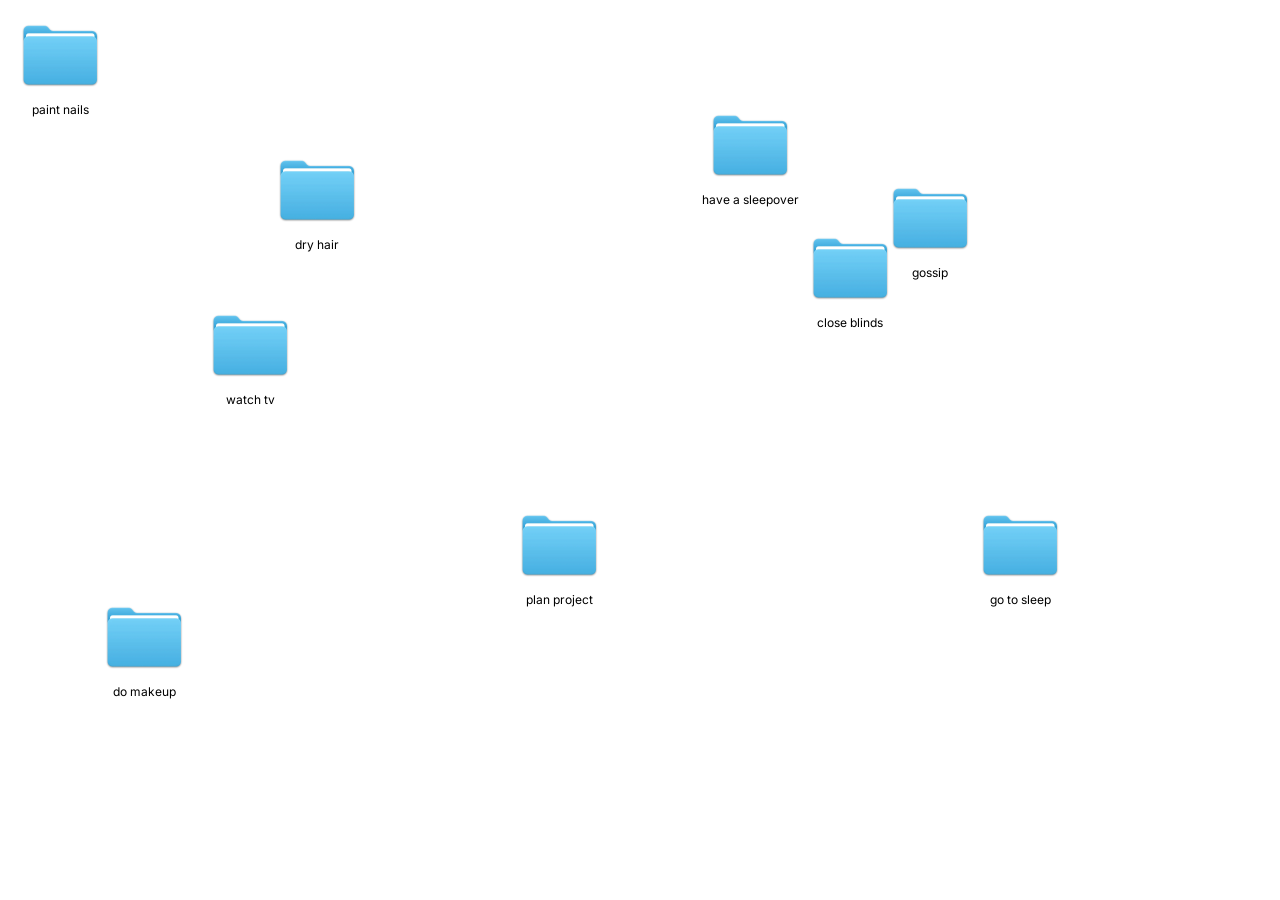
<file: page1.html>
<!doctype html>
<html>
    <head>
        <title>translation machine
        </title>

        <link rel="icon" type="image/x-icon" href="myimages/folder Medium.png">

        <link rel="stylesheet" href="page1.css">
        <link rel="stylesheet" href="https://fonts.googleapis.com/css?family=inter">    
        <link rel="stylesheet" href="jquery-ui-1.14.2/jquery-ui.css">
        <link rel="stylesheet" href="jquery-ui-1.14.2/jquery-ui.structure.css">
        <link rel="stylesheet" href="jquery-ui-1.14.2/jquery-ui.theme.css">

        <meta name="viewport" content="width=device-width, initial-scale=1.0">
    </head>
    <body>


    <button>
     <div class="folderpaircontainer a">
                <div class="foldericondiv">
                    <img class="foldericon" src="myimages/folder Medium.png">
                </div>
                <div class="name">
                    <p> paint nails </p>
                </div>
            </div>
    </button>

        <div class="toggleitem" id="nails1">
        <div class="paircontainer a1">
            <div class="icondiv">
                <img class="icon" src="myimages/paint-nails/base-coat.png">
            </div>
            <div class="name">
                <p> base-coat.png </p>
            </div>
        </div>

        <div class="paircontainer a2">
            <div class="icondiv">
                <img class="icon" src="myimages/paint-nails/cuticle-nippers.png">
            </div>
            <div class="name">
                <p> cuticle-nippers.png </p>
            </div>
        </div>

        <div class="paircontainer a3">
            <div class="icondiv">
                <img class="icon" src="myimages/paint-nails/cuticle-oil.png">
            </div>
            <div class="name">
                <p> cuticle-oil.png </p>
            </div>
        </div>

        <div class="paircontainer a4">
            <div class="icondiv">
                <img class="icon" src="myimages/paint-nails/dehydrator.png">
            </div>
            <div class="name">
                <p> dehydrator.png </p>
            </div>
        </div>

        <div class="paircontainer a5">
            <div class="icondiv">
                <img class="icon" src="myimages/paint-nails/nail-clippers.png">
            </div>
            <div class="name">
                <p> nail-clippers.png </p>
            </div>
        </div>

        <div class="paircontainer a6">
            <div class="icondiv">
                <img class="icon" src="myimages/paint-nails/nail-file.png">
            </div>
            <div class="name">
                <p> nail-file.png </p>
            </div>
        </div>

        <div class="paircontainer a7">
            <div class="icondiv">
                <img class="icon" src="myimages/paint-nails/nail-polish-1.png">
            </div>
            <div class="name">
                <p> nail-polish-1.png </p>
            </div>
        </div>

        <div class="paircontainer a8">
            <div class="icondiv">
                <img class="icon" src="myimages/paint-nails/nail-polish-2.png">
            </div>
            <div class="name">
                <p> nail-polish-2.png </p>
            </div>
        </div>

        <div class="paircontainer a9">
            <div class="icondiv">
                <img class="icon" src="myimages/paint-nails/nail-tool-1.png">
            </div>
            <div class="name">
                <p> nail-tool-1.png </p>
            </div>
        </div>

        <div class="paircontainer a10">
            <div class="icondiv">
                <img class="icon" src="myimages/paint-nails/nail-tool-2.png">
            </div>
            <div class="name">
                <p> nail-tool-2.png </p>
            </div>
        </div>

        <div class="paircontainer a11">
            <div class="icondiv">
                <img class="icon" src="myimages/paint-nails/top-coat.png">
            </div>
            <div class="name">
                <p> top-coat.png </p>
            </div>
        </div>
        
        <div class="paircontainer a12">
            <div class="icondiv">
                <img class="icon" src="myimages/paint-nails/cotton-pad-3.png">
            </div>
            <div class="name">
                <p> cotton-pad-3.png </p>
            </div>
        </div>

        <div class="paircontainer a13">
            <div class="icondiv">
                <img class="icon" src="myimages/paint-nails/cotton-pad-1.png">
            </div>
            <div class="name">
                <p> cotton-pad-1.png </p>
            </div>
        </div>

        <div class="paircontainer a14">
            <div class="icondiv">
                <img class="icon" src="myimages/paint-nails/cotton-pad-2.png">
            </div>
            <div class="name">
                <p> cotton-pad-2.png </p>
            </div>
        </div>

    
        </div>
    <!-- end of nails -->

    <button>
    <div class="folderpaircontainer b">
               <div class="foldericondiv">
                   <img class="foldericon" src="myimages/folder Medium.png">
               </div>
               <div class="name">
                   <p> dry  hair </p>
               </div>
           </div>
   </button>

<div class="toggleitem" id="dryhair1">
           <div class="paircontainer b1">
           <div class="icondiv">
               <img class="icon" src="myimages/dry hair/hair-dryer.png">
           </div>
           <div class="name">
               <p> hair-dryer.png </p>
           </div>
       </div>
</div>
  <!-- end of dry hair -->

   <button>
   <div class="folderpaircontainer c">
              <div class="foldericondiv">
                  <img class="foldericon" src="myimages/folder Medium.png">
              </div>
              <div class="name">
                  <p> watch tv </p>
              </div>
          </div>
  </button>

<div class="toggleitem" id="watchtv">

          <div class="paircontainer c1">
          <div class="icondiv">
              <img class="icon" src="myimages/watchtv/remote.png">
          </div>
          <div class="name">
              <p> remote.png </p>
          </div>
      </div>

</div>

   <button>
   <div class="folderpaircontainer ca">
              <div class="foldericondiv">
                  <img class="foldericon" src="myimages/folder Medium.png">
              </div>
              <div class="name">
                  <p> with friends </p>
              </div>
          </div>
  </button>

  <div class="toggleitem" id="watchtv">

          <div class="paircontainer ca1">
          <div class="icondiv">
              <img class="icon" src="myimages/watchtv/with friends/cfa-dr-pepper.png">
          </div>
          <div class="name">
              <p> cfa-dr-pepper.png </p>
          </div>
      </div>

        <div class="paircontainer ca2">
          <div class="icondiv">
              <img class="icon" src="myimages/watchtv/with friends/cfa-strawberry-lemonade.png">
          </div>
          <div class="name">
              <p> cfa-strawberry-lemonade.png </p>
          </div>
      </div>

        <div class="paircontainer ca3">
          <div class="icondiv">
              <img class="icon" src="myimages/watchtv/with friends/chips.png">
          </div>
          <div class="name">
              <p> chips.png </p>
          </div>
      </div>

        <div class="paircontainer ca4">
          <div class="icondiv">
              <img class="icon" src="myimages/watchtv/with friends/chocolates.png">
          </div>
          <div class="name">
              <p> chocolates.png </p>
          </div>
      </div>

        <div class="paircontainer ca5">
          <div class="icondiv">
              <img class="icon" src="myimages/watchtv/with friends/marg-1.png">
          </div>
          <div class="name">
              <p> marg-1.png </p>
          </div>
      </div>

        <div class="paircontainer ca6">
          <div class="icondiv">
              <img class="icon" src="myimages/watchtv/with friends/marg-2.png">
          </div>
          <div class="name">
              <p> marg-2.png </p>
          </div>
      </div>
</div>

<!-- end of watch tv w friends -->

   <button>
   <div class="folderpaircontainer d">
              <div class="foldericondiv">
                  <img class="foldericon" src="myimages/folder Medium.png">
              </div>
              <div class="name">
                  <p> plan project </p>
              </div>
          </div>
  </button>

<div class="toggleitem" id="planproject1">

          <div class="paircontainer d1">
          <div class="icondiv">
              <img class="icon" src="myimages/plan project/journal.png">
          </div>
          <div class="name">
              <p> journal.png </p>
          </div>
      </div>

        <div class="paircontainer d2">
          <div class="icondiv">
              <img class="icon" src="myimages/plan project/loose-leaf-page.png">
          </div>
          <div class="name">
              <p> loose-leaf-page.png </p>
          </div>
      </div>

        <div class="paircontainer d3">
          <div class="icondiv">
              <img class="icon" src="myimages/plan project/macbook.png">
          </div>
          <div class="name">
              <p> macbook.png </p>
          </div>
      </div>

        <div class="paircontainer d4">
          <div class="icondiv">
              <img class="icon" src="myimages/plan project/mouse.png">
          </div>
          <div class="name">
              <p> mouse.png </p>
          </div>
      </div>

        <div class="paircontainer d5">
          <div class="icondiv">
              <img class="icon" src="myimages/plan project/notebook.png">
          </div>
          <div class="name">
              <p> notebook.png </p>
          </div>
      </div>

        <div class="paircontainer d6">
          <div class="icondiv">
              <img class="icon" src="myimages/plan project/paper.png">
          </div>
          <div class="name">
              <p> paper.png </p>
          </div>
      </div>

        <div class="paircontainer d7">
          <div class="icondiv">
              <img class="icon" src="myimages/plan project/post-it-flags.png">
          </div>
          <div class="name">
              <p> post-it-flags.png </p>
          </div>
      </div>

          <div class="paircontainer d8">
          <div class="icondiv">
              <img class="icon" src="myimages/plan project/school-bag.png">
          </div>
          <div class="name">
              <p> school-bag.png </p>
          </div>
      </div>

          <div class="paircontainer d9">
          <div class="icondiv">
              <img class="icon" src="myimages/plan project/sticky-note-1.png">
          </div>
          <div class="name">
              <p> sticky-note-1.png </p>
          </div>
      </div>

          <div class="paircontainer d10">
          <div class="icondiv">
              <img class="icon" src="myimages/plan project/sticky-note-2.png">
          </div>
          <div class="name">
              <p> sticky-note-2.png </p>
          </div>
      </div>

          <div class="paircontainer d11">
          <div class="icondiv">
              <img class="icon" src="myimages/plan project/sticky-note-3.png">
          </div>
          <div class="name">
              <p> sticky-note-3.png </p>
          </div>
      </div>

          <div class="paircontainer d12">
          <div class="icondiv">
              <img class="icon" src="myimages/plan project/sticky-note-4.png">
          </div>
          <div class="name">
              <p> sticky-note-4.png </p>
          </div>
      </div>

          <div class="paircontainer d13">
          <div class="icondiv">
              <img class="icon" src="myimages/plan project/water-bottle.png">
          </div>
          <div class="name">
              <p> water-bottle.png </p>
          </div>
      </div>
</div> 
<!-- end of plan project -->

   <button>
   <div class="folderpaircontainer e">
              <div class="foldericondiv">
                  <img class="foldericon" src="myimages/folder Medium.png">
              </div>
              <div class="name">
                  <p> do makeup </p>
              </div>
          </div>
  </button>

<div class="toggleitem" id="domakeup">


          <div class="paircontainer e1">
          <div class="icondiv">
              <img class="icon" src="myimages/makeup/blush.png">
          </div>
          <div class="name">
              <p> blush.png </p>
          </div>
      </div>

          <div class="paircontainer e2">
          <div class="icondiv">
              <img class="icon" src="myimages/makeup/concealer.png">
          </div>
          <div class="name">
              <p> concealer.png </p>
          </div>
      </div>

          <div class="paircontainer e3">
          <div class="icondiv">
              <img class="icon" src="myimages/makeup/eyelash-curler.png">
          </div>
          <div class="name">
              <p> eyelash-curler.png </p>
          </div>
      </div>

          <div class="paircontainer e4">
          <div class="icondiv">
              <img class="icon" src="myimages/makeup/eyeshadow-primer.png">
          </div>
          <div class="name">
              <p> eyeshadow-primer.png </p>
          </div>
      </div>

          <div class="paircontainer e5">
          <div class="icondiv">
              <img class="icon" src="myimages/makeup/glitter-eyeshadow-1.png">
          </div>
          <div class="name">
              <p> glitter-eyeshadow-1.png </p>
          </div>
      </div>

          <div class="paircontainer e6">
          <div class="icondiv">
              <img class="icon" src="myimages/makeup/glitter-liner.png">
          </div>
          <div class="name">
              <p> glitter-liner.png </p>
          </div>
      </div>

          <div class="paircontainer e7">
          <div class="icondiv">
              <img class="icon" src="myimages/makeup/highlighter.png">
          </div>
          <div class="name">
              <p> highlighter.png </p>
          </div>
      </div>

          <div class="paircontainer e8">
          <div class="icondiv">
              <img class="icon" src="myimages/makeup/lip-liner.png">
          </div>
          <div class="name">
              <p> lip-liner.png </p>
          </div>
      </div>

          <div class="paircontainer e9">
          <div class="icondiv">
              <img class="icon" src="myimages/makeup/lipgloss.png">
          </div>
          <div class="name">
              <p> lipgloss.png </p>
          </div>
      </div>

          <div class="paircontainer e10">
          <div class="icondiv">
              <img class="icon" src="myimages/makeup/lipstick.png">
          </div>
          <div class="name">
              <p> lipstick.png </p>
          </div>
      </div>

          <div class="paircontainer e11">
          <div class="icondiv">
              <img class="icon" src="myimages/makeup/makeup-brush-1.png">
          </div>
          <div class="name">
              <p> makeup-brush-1.png </p>
          </div>
      </div>

          <div class="paircontainer e12">
          <div class="icondiv">
              <img class="icon" src="myimages/makeup/makeup-brush-2.png">
          </div>
          <div class="name">
              <p> makeup-brush-2.png </p>
          </div>
      </div>

          <div class="paircontainer e13">
          <div class="icondiv">
              <img class="icon" src="myimages/makeup/pimple-patches.png">
          </div>
          <div class="name">
              <p> pimple-patches.png </p>
          </div>
      </div>

          <div class="paircontainer e14">
          <div class="icondiv">
              <img class="icon" src="myimages/makeup/tinted-moisturizer.png">
          </div>
          <div class="name">
              <p> tinted-moisturizer.png </p>
          </div>
      </div>

          <div class="paircontainer e15">
          <div class="icondiv">
              <img class="icon" src="myimages/makeup/tweezers.png">
          </div>
          <div class="name">
              <p> tweezers.png </p>
          </div>
      </div>

          <div class="paircontainer e16">
          <div class="icondiv">
              <img class="icon" src="myimages/makeup/makeup-brush-3.png">
          </div>
          <div class="name">
              <p> makeup-brush-3.png </p>
          </div>
      </div>

          <div class="paircontainer e17">
          <div class="icondiv">
              <img class="icon" src="myimages/makeup/napkin.png">
          </div>
          <div class="name">
              <p> napkin.png </p>
          </div>
      </div>

</div>
<!-- end of makeup -->
   <button>
   <div class="folderpaircontainer f">
              <div class="foldericondiv">
                  <img class="foldericon" src="myimages/folder Medium.png">
              </div>
              <div class="name">
                  <p> have a sleepover </p>
              </div>
          </div>
  </button>

  <div class="toggleitem" id="haveasleepover">


          <div class="paircontainer f1">
          <div class="icondiv">
              <img class="icon" src="myimages/have a sleepover/blanket.png">
          </div>
          <div class="name">
              <p> blanket.png </p>
          </div>
      </div>
    </div>
<!-- end sleepover -->

   <button>
   <div class="folderpaircontainer g">
              <div class="foldericondiv">
                  <img class="foldericon" src="myimages/folder Medium.png">
              </div>
              <div class="name">
                  <p> close blinds </p>
              </div>
          </div>
  </button>

  <div class="toggleitem" id="closeblinds">

          <div class="paircontainer g1">
          <div class="icondiv">
              <img class="icon" src="myimages/close blinds/oops_broken-glass.png">
          </div>
          <div class="name">
              <p> oops_broken-glass.png </p>
          </div>
      </div>


</div>
<!-- end of close blinds -->


   <button>
   <div class="folderpaircontainer h">
              <div class="foldericondiv">
                  <img class="foldericon" src="myimages/folder Medium.png">
              </div>
              <div class="name">
                  <p> gossip </p>
              </div>
          </div>
  </button>

  <div class="toggleitem" id="gossip">

          <div class="paircontainer h1">
          <div class="icondiv">
              <img class="icon" src="myimages/gossip/lock.png">
          </div>
          <div class="name">
              <p> lock.png </p>
          </div>
      </div>

</div>
<!-- end of gossip -->

  <button>
   <div class="folderpaircontainer i">
              <div class="foldericondiv">
                  <img class="foldericon" src="myimages/folder Medium.png">
              </div>
              <div class="name">
                  <p> go to sleep </p>
              </div>
          </div>
  </button>

  <div class="toggleitem" id="gotosleep">

          <div class="paircontainer i1">
          <div class="icondiv">
              <img class="icon" src="myimages/go to sleep/dried-contacts.png">
          </div>
          <div class="name">
              <p> dried-contacts.png </p>
          </div>
      </div>

          <div class="paircontainer i2">
          <div class="icondiv">
              <img class="icon" src="myimages/go to sleep/socks.png">
          </div>
          <div class="name">
              <p> socks.png </p>
          </div>
      </div>

</div>




<script src="jquery-4.0.0.min.js"></script>
<script src="jquery-ui-1.14.2/jquery-ui.js"></script>
<script src="page1.js"></script>

    </body>
</html>
</file>
<file: main.css>
* {
    box-sizing:border-box;
    padding: 0;
    margin: 0;
}

img {
    max-width:100%;
}

a {
    text-decoration: none;
    all: unset;
}

.container {
    /* background-color: pink; */

}

.about {
    margin-top: 30px;
    margin-left: 50px;
    text-decoration: underline;
    width: 50px;
}

.folderpaircontainerwrap {
   
    /* display: flex;
    justify-content: center; */
    position: absolute;
    left: 700px;
    top: 450px;
}

.folderpaircontainer {
    
    display: flex;
    flex-wrap: nowrap;
    flex-direction: column;
    align-items: center;

    /* background-color: aqua; */
    width: 100px;
}
.foldericondiv {
    width: 90px;
    height: 90px;
    /* background-color: pink; */

    display: flex;
    justify-content: center;
    align-items: center;

    /* border-style: solid;
    border-color:rgb(215, 215, 215);
    border-radius: 10px;
    box-shadow: 0px 0px 14px -6px rgba(0,0,0,0.54);
    border-width: .5px; */
}

.foldericondiv:hover {
    background-color: 
    rgb(200, 200, 200);

       border-style: solid;
    border-color:rgb(215, 215, 215);
    border-radius: 10px;
}

.foldericon {
    width: 80px;
}

.name {
    font-family: inter;
    font-size: 12px;

}

.words {
    display:none;
    position: absolute;
    top: 70px;
    margin-left: 50px;
    width: 351px;
    align-self: flex-start;
}


.about:hover {
   text-shadow: rgba(0,0,0,1) 0px 0px 1px;
}

.pic1 {
    display: none;
    width: 400px;
    position: absolute;
    left: 500px; 
    top: 30px;
}


.pic2 {
    display:none;
    width: 300px;
    position: absolute;
    left: 950px;
    bottom: 30px;
    box-shadow: 0px 0px 10px -5px #000000;
}

/* .about:hover + .words {
    display: block;
} */

.about:hover ~ .show {
    display: block;
}
</file>
<file: page1.css>
* {
    box-sizing:border-box;
}

img {
    max-width:100%;
}

button {
    all:unset;
}

/* folder */
.folderpaircontainer {
    
    display: flex;
    flex-wrap: nowrap;
    flex-direction: column;
    align-items: center;

    /* background-color: aqua; */
    width: 100px;
}
.foldericondiv {
    width: 90px;
    height: 90px;
    /* background-color: pink; */

    display: flex;
    justify-content: center;
    align-items: center;

    /* border-style: solid;
    border-color:rgb(215, 215, 215);
    border-radius: 10px;
    box-shadow: 0px 0px 14px -6px rgba(0,0,0,0.54);
    border-width: .5px; */
}

.folderpaircontainer:hover > .foldericondiv {
    background-color: 
    rgb(200, 200, 200);

       border-style: solid;
    border-color:rgb(215, 215, 215);
    border-radius: 10px;
}

.foldericon {
    width: 80px;
}

/* end folder */

.name {
    font-family: inter;
    font-size: 12px;
    margin-top: -10px;
    text-align: center;
}


.folderpaircontainer:hover p {
    background-color: rgb(36, 106, 255);
    color: white;
    border-style: solid;
    border-width: .1px;
    border-color:rgb(151, 151, 151);
    border-radius: 6px;
    padding-left: 5px;
    padding-right: 5px;
}


.paircontainer {
    display: flex;
    flex-wrap: nowrap;
    flex-direction: column;
    align-items: center;

    /* background-color: aqua; */
    width: 100px;

    text-align: center;
}


.icon {
    width: 80px;

    border-style: solid;
    border-color:rgb(215, 215, 215);
    border-radius: 15px;
    box-shadow: 0px 0px 14px -6px rgba(0,0,0,0.54);
    border-width: .5px;
}

.toggleitem {
    display: none;
}

.a {
    position: absolute;
    top: 10px;
    left: 10px;
}

.a1 {
    position: absolute;
    top: 10px;
    left: 120px;

}

.a2 {
    position: absolute;
    top: 150px;
    left: 20px;

}.a3 {
    position: absolute;
    top: 170px;
    left: 50px;

}.a4 {
    position: absolute;
    top: 190px;
    left: 130px;

}.a5 {
    position: absolute;
    top: 300px;
    left: 20px;

}.a6 {
    position: absolute;
    top: 100px;
    left: 100px;

}.a7 {
    position: absolute;
    top: 200px;
    left: 250px;

}.a8 {
    position: absolute;
    top: 255px;
    left: 10px;

}.a9 {
    position: absolute;
    top: 40px;
    left: 230px;

}.a10 {
    position: absolute;
    top: 315px;
    left: 123px;;

}

.a11 {
    position: absolute;
    top: 65px;
    left: 350px;

}

.a12 {
    position: absolute;
    top: 145px;
    left: 490px;

}

.a13 {
    position: absolute;
    top: 20px;
    left: 374px;

}

.a14 {
    position: absolute;
    top: 188px;
    left: 450px;

}

.b {
    position: absolute;
    top: 145px;
    left: 267px; 
}

.b1 {
    position: absolute;
    top: 160px;
    left: 322px; 
}

.c {
   position: absolute;
   top: 300px;
   left: 200px;
}

.c1 {
   position: absolute;
   top: 430px;
   left: 230px;
}

.ca {
    display: none;
   position: absolute;
   top: 320px;
   left: 280px;
}

.ca1 {
   position: absolute;
   top: 400px;
   left: 260px;
}

.ca2 {
   position: absolute;
   top: 200px;
   left: 297px;
}

.ca3 {
   position: absolute;
   top: 480px;
   left: 312px;
}

.ca4 {
   position: absolute;
   top: 250px;
   left: 190px;
}

.ca5 {
   position: absolute;
   top: 373px;
   left: 350px;
}

.ca6 {
   position: absolute;
   top: 270px;
   left: 389px;
}

.d {
   position: absolute;
   top: 500px;
   left: 509px;
}

.d1 {
   position: absolute;
   top: 600px;
   left: 709px;
}

.d2 {
   position: absolute;
   top: 470px;
   left: 609px;
}

.d3 {
   position: absolute;
   top: 400px;
   left: 709px;
}

.d4 {
   position: absolute;
   top: 620px;
   left: 409px;
}

.d5 {
   position: absolute;
   top: 500px;
   left: 430px;
}

.d6 {
   position: absolute;
   top: 700px;
   left: 529px;
}

.d7 {
   position: absolute;
   top: 650px;
   left: 559px;
}

.d8 {
   position: absolute;
   top: 600px;
   left: 500px;
}

.d9 {
   position: absolute;
   top: 390px;
   left: 657px;
}

.d10 {
   position: absolute;
   top: 552px;
   left: 590px;
}

.d11 {
   position: absolute;
   top: 480px;
   left: 680px;
}

.d12 {
   position: absolute;
   top: 450px;
   left: 450px;
}

.d13 {
   position: absolute;
   top: 532px;
   left: 300px;
}

.e {
    position: absolute;
    top: 592px;
    left: 94px;
}

.e1 {
    position: absolute;
    top: 702px;
    left: 44px;
}

.e2 {
    position: absolute;
    top: 632px;
    left: 194px;
}

.e3 {
    position: absolute;
    top: 582px;
    left: 142px;
}

.e4 {
    position: absolute;
    top: 832px;
    left: 144px;
}

.e5 {
    position: absolute;
    top: 829px;
    left: 245px;
}

.e6 {
    position: absolute;
    top: 732px;
    left: 214px;
}

.e7 {
    position: absolute;
    top: 492px;
    left: 237px;
}

.e8 {
    position: absolute;
    top: 432px;
    left: 20px;
}

.e9 {
    position: absolute;
    top: 481px;
    left: 34px;
}

.e10 {
    position: absolute;
    top: 350px;
    left: 477px;
}

.e11 {
    position: absolute;
    top: 750px;
    left: 381px;
}

.e12 {
    position: absolute;
    top: 532px;
    left: 194px;
}

.e13 {
    position: absolute;
    top: 532px;
    left: 62px;
}

.e14 {
    position: absolute;
    top: 610px;
    left: 600px;
}

.e15 {
    position: absolute;
    top: 712px;
    left: 461px;
}

.e16 {
    position: absolute;
    top: 756px;
    left: 520px;
}

.e17 {
    position: absolute;
    top: 400px;
    left: 135px;
}

.f {
    position: absolute;
    top: 100px;
    left: 700px;
}

.f1 {
    position: absolute;
    top: 120px;
    left: 807px;
}

.g {
    position: absolute;
    top: 223px;
    left: 800px;
}

.g1 {
    position: absolute;
    top: 173px;
    left: 720px;
}

.h {
    position: absolute;
    top: 173px;
    left: 880px;
}

.h1 {
    position: absolute;
    top: 303px;
    left: 880px;
}

.i {
    position: absolute;
    top: 500px;
    left: 970px;
}

.i1 {
    position: absolute;
    top: 480px;
    left: 860px;
}

.i2 {
    position: absolute;
    top: 600px;
    left: 900px;
}
</file>
